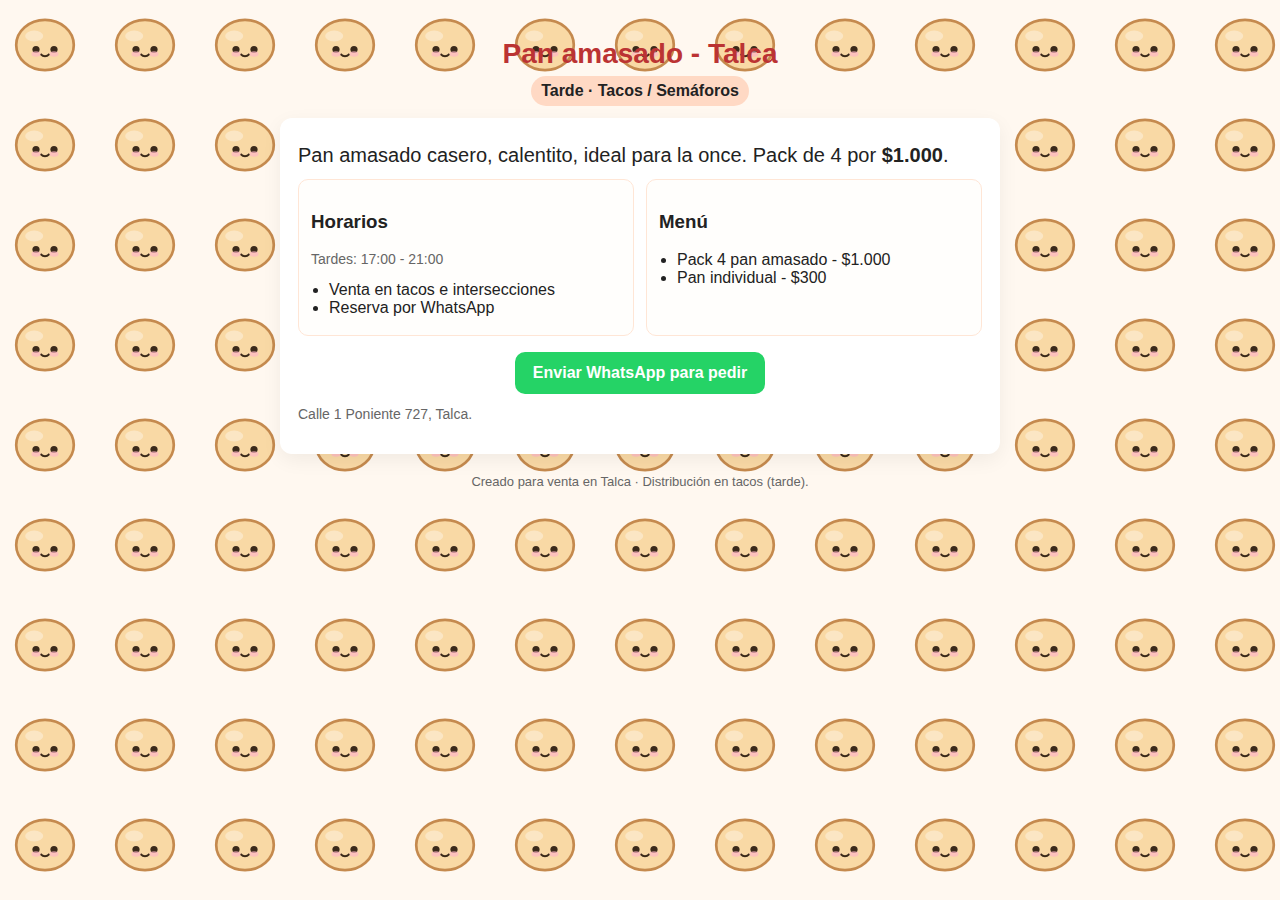
<file: pan.html>
<!doctype html>
<html lang="es">
<head>
  <meta charset="utf-8"/>
  <meta name="viewport" content="width=device-width,initial-scale=1"/>
  <title>Pan Amasado - Talca (Tarde)</title>
  <style>
    body { font-family: -apple-system, BlinkMacSystemFont, "Segoe UI", Roboto, Arial; margin:0; padding:0; background:#fff8f0; color:#222;}
    .container { max-width:720px; margin:0 auto; padding:20px; }
    header { text-align:center; padding:12px; }
    h1 { margin:6px 0; font-size:28px; color:#b33; }
    .hero { background:#fff; border-radius:12px; padding:18px; box-shadow: 0 6px 20px rgba(0,0,0,0.06); }
    .big { font-size:20px; margin:8px 0; }
    .badge { display:inline-block; padding:6px 10px; background:#ffd9c4; border-radius:999px; font-weight:600; }
    .row { display:flex; gap:12px; margin-top:12px; flex-wrap:wrap; }
    .card { flex:1 1 200px; background:#fffefc; padding:12px; border-radius:10px; border:1px solid #ffe6d6; }
    .cta { margin-top:16px; text-align:center; }
    .button { display:inline-block; padding:12px 18px; border-radius:10px; background:#25D366; color:white; text-decoration:none; font-weight:700; }
    .button:hover { opacity:0.85; }
    footer { text-align:center; margin-top:20px; font-size:13px; color:#666; }
    .muted { color:#666; font-size:14px; }
    ul { padding-left:18px; margin:6px 0; }
    @media (max-width:420px){ h1 { font-size:22px } .big { font-size:18px } }

  body {
  background-image: url("assets/mosaico_pan.svg");
  background-size: 200px; /* Ajusta el tamaño */
  background-repeat: repeat;
  }
  </style>
</head>
<body>
  <div class="container">
    <header>
      <h1>Pan amasado - Talca</h1>
      <div class="badge">Tarde · Tacos / Semáforos</div>
    </header>

    <main class="hero">
      <p class="big">Pan amasado casero, calentito, ideal para la once. Pack de 4 por <strong>$1.000</strong>.</p>

      <div class="row">
        <div class="card">
          <h3>Horarios</h3>
          <p class="muted">Tardes: 17:00 - 21:00</p>
          <ul>
            <li>Venta en tacos e intersecciones</li>
            <li>Reserva por WhatsApp</li>
          </ul>
        </div>

        <div class="card">
          <h3>Menú</h3>
          <ul>
            <li>Pack 4 pan amasado - $1.000</li>
            <li>Pan individual - $300</li>
          </ul>
        </div>
      </div>

      <div class="cta">
        <a class="button" 
           href="https://wa.me/56931486309?text=Hola%20quiero%20comprar%20pan%20amasado" 
           target="_blank" rel="noopener">
           Enviar WhatsApp para pedir
        </a>
      </div>

      <p style="margin-top:12px;" class="muted">
        Calle 1 Poniente 727, Talca.
      </p>
    </main>

    <footer>
      Creado para venta en Talca · Distribución en tacos (tarde).
    </footer>
  </div>
</body>
</html>
</file>
